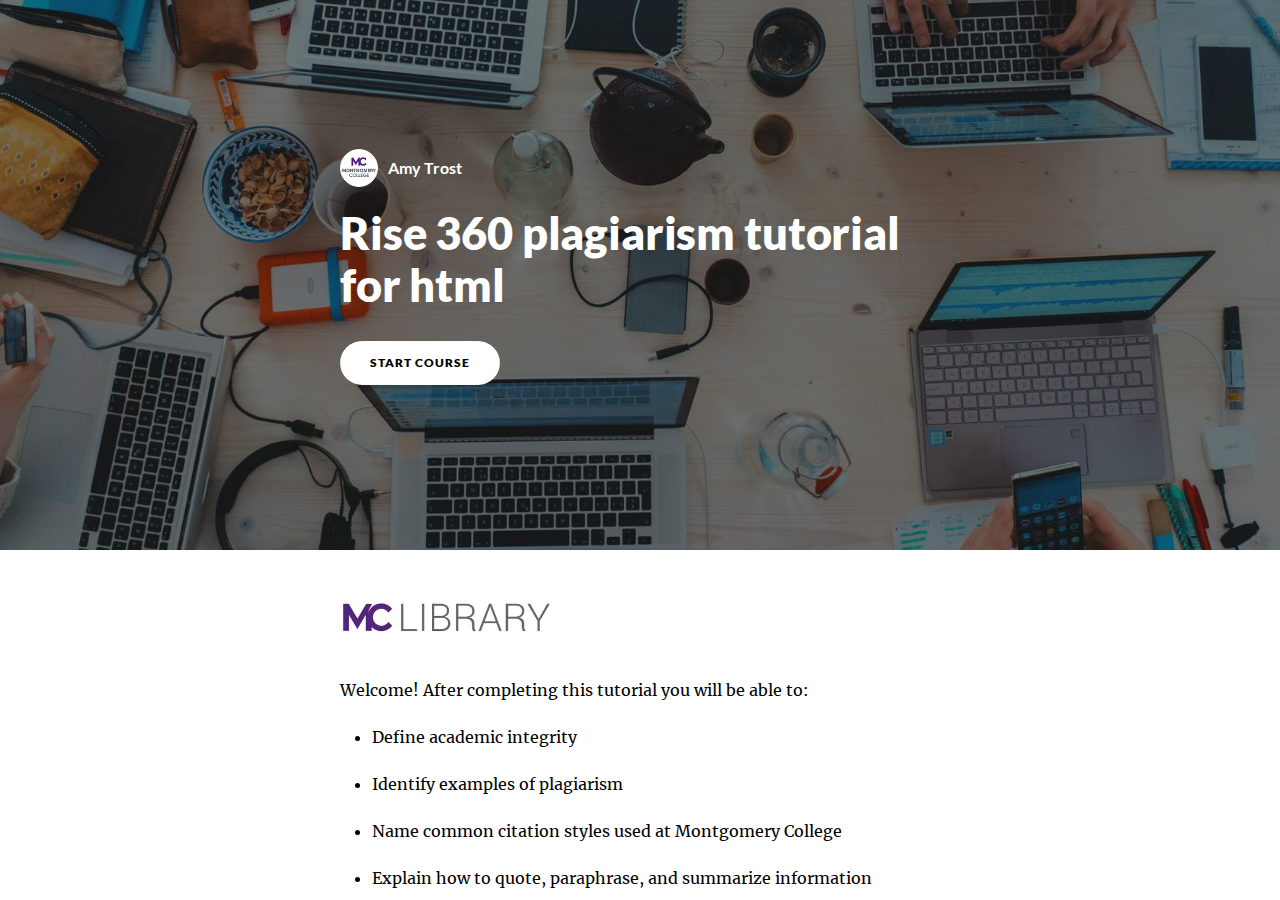
<file: content2/index.html>
<!DOCTYPE html>
<html lang="en" class="">
  <head>
    <meta http-equiv="X-UA-Compatible" content="IE=edge,chrome=1">
    <meta name="viewport" content="width=device-width, initial-scale=1">
    <meta charset="utf-8">

    <title>Rise 360 plagiarism tutorial for html</title>

    <link type="text/css" rel="stylesheet" href="lib/icomoon.css">
    <link type="text/css" rel="stylesheet" href="lib/main.bundle.css">
    <script type="text/javascript" src="lib/player-0.0.11.min.js"></script>
    <script type="text/javascript" src="lib/lzwcompress.js"></script>

    <!-- Resize Hack -->
    <script type="text/javascript">
      window.resizeTo(screen.width, screen.height);
    </script>
    
    <!--[if lt IE 9]>
    <script src="//html5shiv.googlecode.com/svn/trunk/html5.js"></script>
    <![endif]-->
  </head>
  <body>
    <style>
      .brand--head, .brand--head *   { font-family: 'Lato' !important; }
      .brand--body, .brand--body *   { font-family: 'Merriweather' !important; }
      .brand--lhead, .brand--lhead * { font-family: 'Lato' !important; }
      .brand--lbody, .brand--lbody * { font-family: 'Merriweather' !important; }
      .brand--ui, .brand--ui *       { font-family: 'Lato' !important; }

      .brand--beforeHead:before { font-family: 'Lato' !important; }
      .brand--afterHead:after { font-family: 'Lato' !important; }

      .brand--background        { background-color: #fff !important; }
      .brand--background-all *  { background-color: #fff !important; }
      .brand--border            { border-color: #fff !important; }
      .brand--color             { color: #fff !important; }
      .brand--color-all *       { color: #fff !important; }
      .brand--shadow            { box-shadow: 0 0 0 0.2rem #fff !important; }
      .brand--shadow-all *      { box-shadow: 0 0 0 0.2rem #fff !important; }
      .brand--fill              { fill: #fff !important; }
      .brand--stroke            { stroke: #fff !important; }

      .brand--beforeBackground:before { background-color: #fff !important; }
      .brand--beforeBorder:before     { border-color: #fff !important; }
      .brand--beforeColor:before      { color: #fff !important; }

      .brand--afterBackground:after { background-color: #fff !important; }
      .brand--afterBorder:after     { border-color: #fff !important; }
      .brand--afterColor:after      { color: #fff !important; }

      /* should be applied to containers where links
         need to appear in brand color */
      .brand--linkColor a { color: #fff !important; }

      /* should be applied to containers where links
         need to change to brand color on hover */
      .brand--linkColorHover a:hover { color: #fff !important; }

      /* should be applied to any single element that
         needs to change color on hover */
      .brand--hoverColor:hover { color: #fff !important; }

      /* TODO: probably need a way to create a 5-10% darker/lighter color */
      .brand--linkColor a:hover,
      .button.brand--background:hover { opacity: .65 !important; }

      @media (min-width: 47.9375em) { /* 768px */
        .brand--min768--background { background-color: #fff !important; }
        .brand--min768--border     { border-color: #fff !important; }
        .brand--min768--color      { color: #fff !important; }
      }

      @media (max-width: 47.9375em) { /* 768px */
        .brand--max768--background { background-color: #fff !important; }
        .brand--max768--border     { border-color: #fff !important; }
        .brand--max768--color      { color: #fff !important; }
      }
    </style>
    <div id="app"></div>
    <script type="text/javascript">
  (function(root) {
    window.labelSet = {"id":"qJnDbPiGPl_qcx0Qk4LnVovr","author":"aid|ac0384bf-f855-4ca9-9eb8-cc851739f8df","name":"English","defaultId":1,"defaultSet":true,"labels":{"result":"result","search":"search","results":"results","quizNext":"NEXT","tabGroup":"Tab","codeGroup":"Code","noResults":"No results for","noteGroup":"Note","quizScore":"Your score","quizStart":"START QUIZ","courseExit":"EXIT COURSE","courseHome":"Home","lessonName":"Lesson","quizSubmit":"SUBMIT","quoteGroup":"Quote","salutation":"👋 Bye!","a11yPDFIcon":"PDF file","a11yPPTIcon":"PowerPoint presentation","a11yRTFIcon":"Rich Text File","a11yZipIcon":"Zip file","buttonGroup":"Button","courseStart":"START COURSE","embedViewOn":"VIEW ON","exitMessage":"You may now leave this page.","quizCorrect":"Correct","quizPassing":"PASSING","quizRestart":"Restart","quizResults":"Quiz Results","a11yFileIcon":"File","a11yWordIcon":"Microsoft Word document","courseResume":"RESUME COURSE","processStart":"START","processSwipe":"Swipe to continue","quizContinue":"Continue","quizQuestion":"Question","a11yBlockCode":"Code","a11yExcelIcon":"Microsoft Excel spreadsheet","a11yMediaPlay":"Play","a11yMediaSeek":"Seek","a11yZoomImage":"Zoom image","courseDetails":"DETAILS","embedReadMore":"Read more","feedbackGroup":"Feedback","quizIncorrect":"Incorrect","quizTakeAgain":"TAKE AGAIN","sortingReplay":"REPLAY","a11yAnswerLive":"Your answer","a11yBlockEmbed":"Embedded Content","a11yMediaPause":"Pause","a11yPageMarker":"Top of page","a11yQuizFailed":"Failed","a11yQuizPassed":"Passed","a11ySearchOpen":"Open search menu","accordionGroup":"Accordion","embedLinkGroup":"Embedded web content","lessonComplete":"COMPLETE","statementGroup":"Statement","storylineGroup":"Storyline","a11yCorrectLive":"Correct answer","a11ySearchClose":"Close search menu","a11ySearchInput":"Search","a11yUnzoomImage":"Unzoom image","attachmentGroup":"File Attachment","embedPhotoGroup":"Embedded photo","embedVideoGroup":"Embedded video","playButtonLabel":"Play","processComplete":"Complete","processLandmark":"Process","processNextStep":"NEXT STEP","processStepName":"Step","seekSliderLabel":"Seek","sortingLandmark":"Sorting Activity","a11yAuthorPrefix":"By","a11yCarouselNext":"Next","a11yQuizFeedback":"Feedback","audioPlayerGroup":"Audio player","buttonStackGroup":"Button stack","embedPlayerGroup":"Embedded media player","lessonRestricted":"Lessons must be completed in order","pauseButtonLabel":"Pause","scenarioComplete":"Scenario Complete!","scenarioContinue":"CONTINUE","scenarioTryAgain":"TRY AGAIN","textOnImageGroup":"Text on image","timelineLandmark":"Timeline","urlEmbedLandmark":"URL/Embed","videoPlayerGroup":"Video player","a11yBlockChartBar":"Bar chart","a11yBlockChartPie":"Pie chart","a11yBlockTimeline":"Timeline","a11yRestrictedNav":"This lesson is currently unavailable","blocksClickToFlip":"Click to flip","blocksPreposition":"of","bulletedListGroup":"Bulleted list","checkboxListGroup":"Checkbox list","imageAndTextGroup":"Image and text","imageGalleryGroup":"Image gallery","lessonPreposition":"of","numberedListGroup":"Numbered list","processLessonName":"Lesson","processStartAgain":"START AGAIN","scenarioStartOver":"START OVER","a11yBlockChartLine":"Line chart","a11yBlockStoryline":"Storyline","courseSkipToLesson":"SKIP TO LESSON","flashcardBackLabel":"Flashcard back","flashcardGridGroup":"Flashcard grid","nextFlashCardLabel":"Next flashcard","a11yRegionNavLesson":"Navigation menu","a11yStatusContinued":"Continued","flashcardFrontLabel":"Flashcard front","flashcardStackGroup":"Flashcard stack","knowledgeCheckGroup":"Knowledge check","sortingCardsCorrect":"Cards Correct","a11yCarouselPrevious":"Previous","a11yGroupAudioPlayer":"Audio player","a11yGroupVideoPlayer":"Video player","a11yRegionMainLesson":"Lesson content","hamburgerButtonLabel":"Course Overview Sidebar","numberedDividerGroup":"Numbered divider","progressPieCompleted":"Completed","progressPieUnstarted":"Unstarted","a11yRegionNavOverview":"Table of contents","lessonContentLandmark":"Lesson Content","lessonSidebarLandmark":"Lesson Sidebar","progressPieQuizFailed":"Failed","quizAnswerPlaceholder":"Type your answer here","a11yBlockFlashcardBack":"Back of card","a11yBlockFlashcardGrid":"Flashcard grid","a11yBlockQuoteCarousel":"Quote Carousel","a11yNavigationMenuOpen":"Open navigation menu","a11yRegionMainOverview":"Course overview","labeledGraphicLandmark":"Labeled Graphic","previousFlashCardLabel":"Previous flashcard","processStepPreposition":"of","a11yBlockFlashcardFront":"Front of card","a11yBlockFlashcardStack":"Flashcard carousel","a11yBlockKnowledgeCheck":"Knowledge check","a11yLabeledGraphicBlock":"Labeled graphic","a11yLabeledGraphicIconX":"X","a11yNavigationMenuClose":"Close navigation menu","overviewPageTitleSuffix":"Overview","progressPieClickToReset":"Click to reset","quizAcceptableResponses":"Acceptable responses","quizRequirePassingScore":"Must pass quiz before continuing","timelineCardGroupPrefix":"Timeline Card","a11yBlockKnowledgeCheckM":"Knowledge check: Matching","a11yLabeledGraphicViewed":"Viewed","a11yBlockKnowledgeCheckMC":"Knowledge check: Multiple choice","a11yBlockKnowledgeCheckMR":"Knowledge check: Multiple response","a11yLabeledGraphicIconDot":"Dot","a11yLabeledGraphicIconPin":"Map pin","labeledGraphicBubbleLabel":"Labeled graphic bubble","labeledGraphicMarkerLabel":"Labeled graphic marker","a11yBlockKnowledgeCheckFIB":"Knowledge check: Fill in the blank","a11yLabeledGraphicIconPlus":"Plus","a11yLabeledGraphicUnviewed":"Not viewed","progressPieClickToComplete":"Click to complete","a11yLabeledGraphicIconCheck":"Check mark","a11yLabeledGraphicIconHeart":"Heart","a11yStatusAdditionalContent":"Additional content has been loaded","a11yLabeledGraphicIconArrowUp":"Up arrow","labeledGraphicNextMarkerLabel":"Next marker","a11yLabeledGraphicButtonMarker":"Marker","a11yLabeledGraphicIconQuestion":"Question mark","a11yQuizReviewCorrectlyChecked":"Correctly checked","a11yLabeledGraphicIconArrowDown":"Down arrow","a11yLabeledGraphicIconArrowLeft":"Left arrow","a11yQuizReviewCorrectlySelected":"Correctly selected","a11yLabeledGraphicIconArrowRight":"Right arrow","a11yQuizReviewCorrectlyUnchecked":"Correctly unchecked","a11yQuizReviewIncorrectlyChecked":"Incorrectly checked","a11yLabeledGraphicIconArrowUpLeft":"Up left arrow","a11yLabeledGraphicIconInformation":"Information","a11yQuizReviewCorrectlyUnselected":"Correctly unselected","a11yQuizReviewIncorrectlySelected":"Incorrectly selected","labeledGraphicPreviousMarkerLabel":"Previous marker","a11yLabeledGraphicIconArrowUpRight":"Up right arrow","a11yQuizReviewIncorrectlyUnchecked":"Incorrectly unchecked","a11yLabeledGraphicIconArrowDownLeft":"Down left arrow","a11yQuizReviewIncorrectlyUnselected":"Incorrectly unselected","a11yLabeledGraphicIconArrowDownRight":"Down right arrow"},"deleted":false,"createdAt":"2023-04-28T13:53:05.590Z","updatedAt":"2023-04-28T13:53:05.590Z","iso639Code":"en","transferredAt":null};
    window.courseData = "[base64]/[base64]/[base64]/[base64]/[base64]/[base64]/[base64]";
    window.partnerContent = [];

    function isExport() {
      return true;
    }

    function resolvePath(path) {
      return ('assets/').concat(path);
    }

    function resolveFontPath(font) {
      return ('lib/fonts/').concat(font.key.split('/').reverse()[0]);
    }

    root.Runtime = {
      isExport: isExport,
      resolvePath: resolvePath,
      resolveFontPath: resolveFontPath
    };
  }(window));
</script>

    
    <script src="lib/main.bundle.js"></script>
    
  </body>
</html>
</file>
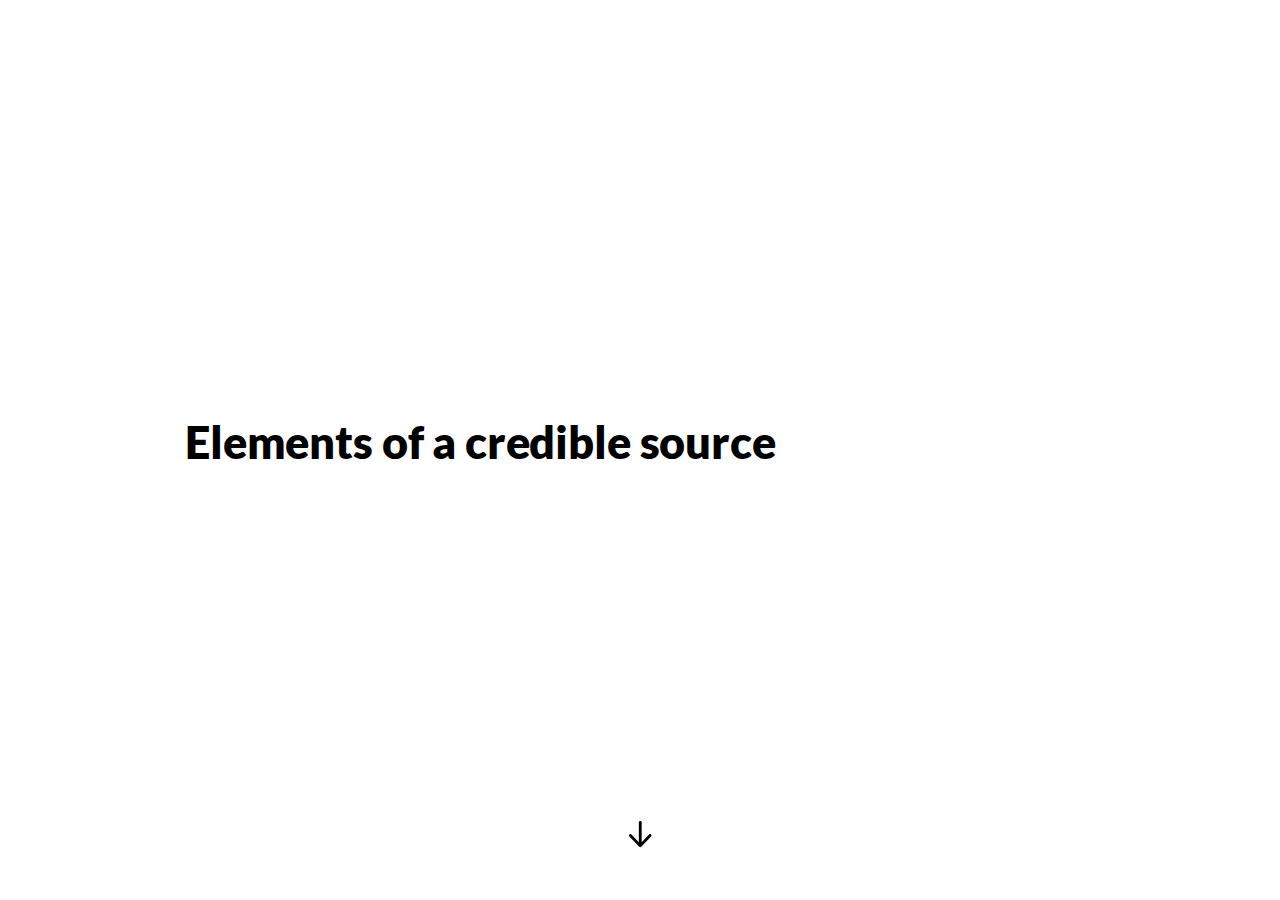
<file: elements/index.html>
<!DOCTYPE html>
<html lang="en" class="">
  <head>
    <meta http-equiv="X-UA-Compatible" content="IE=edge,chrome=1">
    <meta name="viewport" content="width=device-width, initial-scale=1">
    <meta charset="utf-8">

    <title>Elements of a credible source</title>

    <link type="text/css" rel="stylesheet" href="lib/icomoon.css">
    <script type="text/javascript" src="lib/player-0.0.11.min.js"></script>
    <script type="text/javascript" src="lib/lzwcompress.js"></script>

    <!-- Resize Hack -->
    <script type="text/javascript">
      window.resizeTo(screen.width, screen.height);
    </script>
    
    <!--[if lt IE 9]>
    <script src="//html5shiv.googlecode.com/svn/trunk/html5.js"></script>
    <![endif]-->

    <script id="__ENTRY__" type="application/json">
      {".js":["rise/5403aef5.js"]}
    </script>

    <script id="__REMOTE_ENTRIES__" type="application/json">
      {"mondrian":{".js":["mondrian/entry.js"]}}
    </script>

    <script>
      (function() {
        const jsonp = {}

        function loadModule(manifest) {
          const p = []

          if (manifest['.css'] != null) {
            for (var idx = 0; idx < manifest['.css'].length; idx++) {
              p.push(new Promise((resolve, reject) => {
                var link = document.createElement('link')
                link.onload = resolve
                link.onerror = reject
                link.rel = 'stylesheet'
                link.href = 'lib/' + manifest['.css'][idx]
                document.body.appendChild(link)
              }))
            }
          }

          if (manifest['.js'] != null) {
            for (var idx = 0; idx < manifest['.js'].length; idx++) {
              p.push(new Promise((resolve, reject) => {
                var script = document.createElement('script')
                script.onload = resolve
                script.onerror = reject
                script.src = 'lib/' + manifest['.js'][idx]
                document.body.appendChild(script)
              }))
            }
          }

          return Promise.all(p)
        }

        function deserialize(str) {
          const buffer = Uint8Array.from(atob(str), c => c.charCodeAt(0))
          const json = new TextDecoder().decode(buffer)
          const result = JSON.parse(json)
          return result
        }

        function __loadEntry() {
          return loadModule(JSON.parse(document.getElementById('__ENTRY__').textContent))
        }

        function __loadRemoteEntry(name) {
          const manifest = JSON.parse(document.getElementById('__REMOTE_ENTRIES__').textContent)
          if (manifest[name] == null) throw new Error(`Missing manifest for remote entry "${name}".`)
          return loadModule(manifest[name])
        }
        
        async function __loadJsonp(id, path) {
          try {
            return await new Promise((resolve, reject) => {
              try {
                jsonp[id] = resolve
                const script = document.createElement('script')
                script.onerror = reject
                script.src = `./${path}`
                document.head.appendChild(script)
              } catch (err) {
                reject(err)
              }
            })
          } finally {
            delete jsonp[id]
          }
        }

        function __resolveJsonp(id, data) {
          const resolve = jsonp[id]
          if (typeof resolve !== 'function') {
            throw new Error(`Could not load JSONP "${id}"`)
          }
          resolve(data)
        }

        async function __fetchCourse(name) {
          name = name == null ? window.i18n.default : name
          if (!window.i18n.available.includes(name)) {
            console.warn(`Could not load locale "${name}"`)
            name = window.i18n.available[0]
          }
          const encoded = await __loadJsonp(`course:${name}`, `locales/${name}.js`)
          const courseData = deserialize(encoded)
          return courseData
        }

        window.__loadEntry = __loadEntry
        window.__loadRemoteEntry = __loadRemoteEntry
        window.__loadJsonp = __loadJsonp
        window.__resolveJsonp = __resolveJsonp
        window.__fetchCourse = __fetchCourse
      })()
    </script>
  </head>
  <body>
    <div id="app"></div>
    <script type="text/javascript">
  (function(root) {
    window.i18n = {"available":["und"],"default":"und"};
    window.partnerContent = [];

    function isExport() {
      return true;
    }

    function resolvePath(path) {
      return ('assets/').concat(path);
    }

    function resolveFontPath(font) {
      return ('lib/fonts/').concat(font.key.split('/').reverse()[0]);
    }

    function fetchAvailableLocales() {
      return window.i18n
    }

    root.Runtime = {
      fetch: window.__fetchCourse,
      fetchAvailableLocales: fetchAvailableLocales,
      isExport: isExport,
      resolvePath: resolvePath,
      resolveFontPath: resolveFontPath
    };
  }(window));
</script>

    
    <script>__loadEntry()</script>
    
  </body>
</html>
</file>
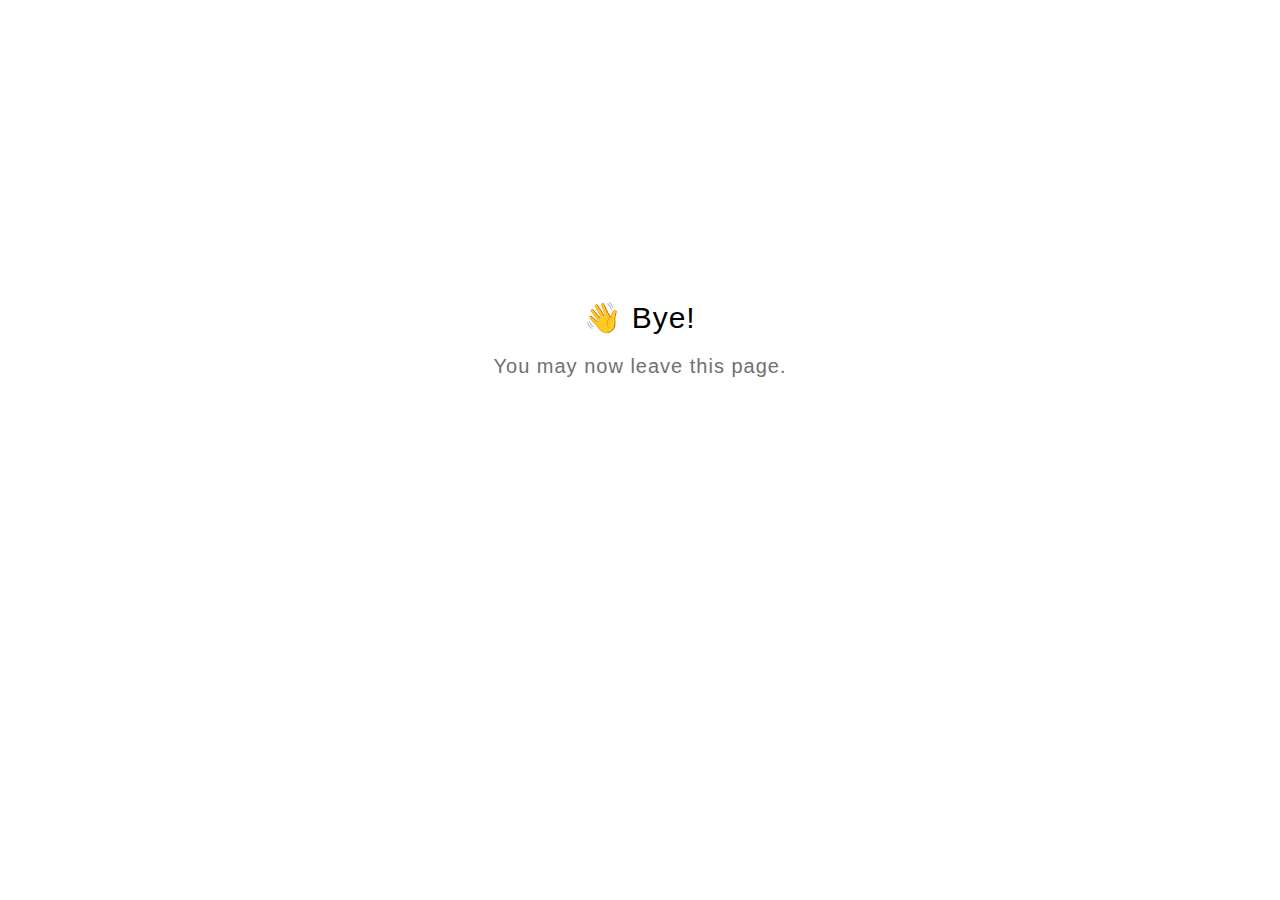
<file: content/goodbye.html>
<!DOCTYPE html>
<html lang="en">
  <head>
    <title>Goodbye</title>
    <meta charset="utf-8" lang="en">
    <style>
      html {
        font-size: 20px;
        font-family: 'lato', sans-serif;
        font-weight: lighter;
        letter-spacing: 0.05rem;
      }

      .goodbye-container {
        text-align: center;
        margin-top: 15rem;
      }

      .bye-message {
        font-size: 1.5rem;
      }

      .exit-text {
        color: #707070;
        margin-top: 1rem;
      }
    </style>
  </head>
  <body>
    <div class="goodbye-container">
      <div class="bye-message">👋 Bye!</div>
      <div class="exit-text">You may now leave this page.</div>
    </div>
  </body>
</html>
</file>
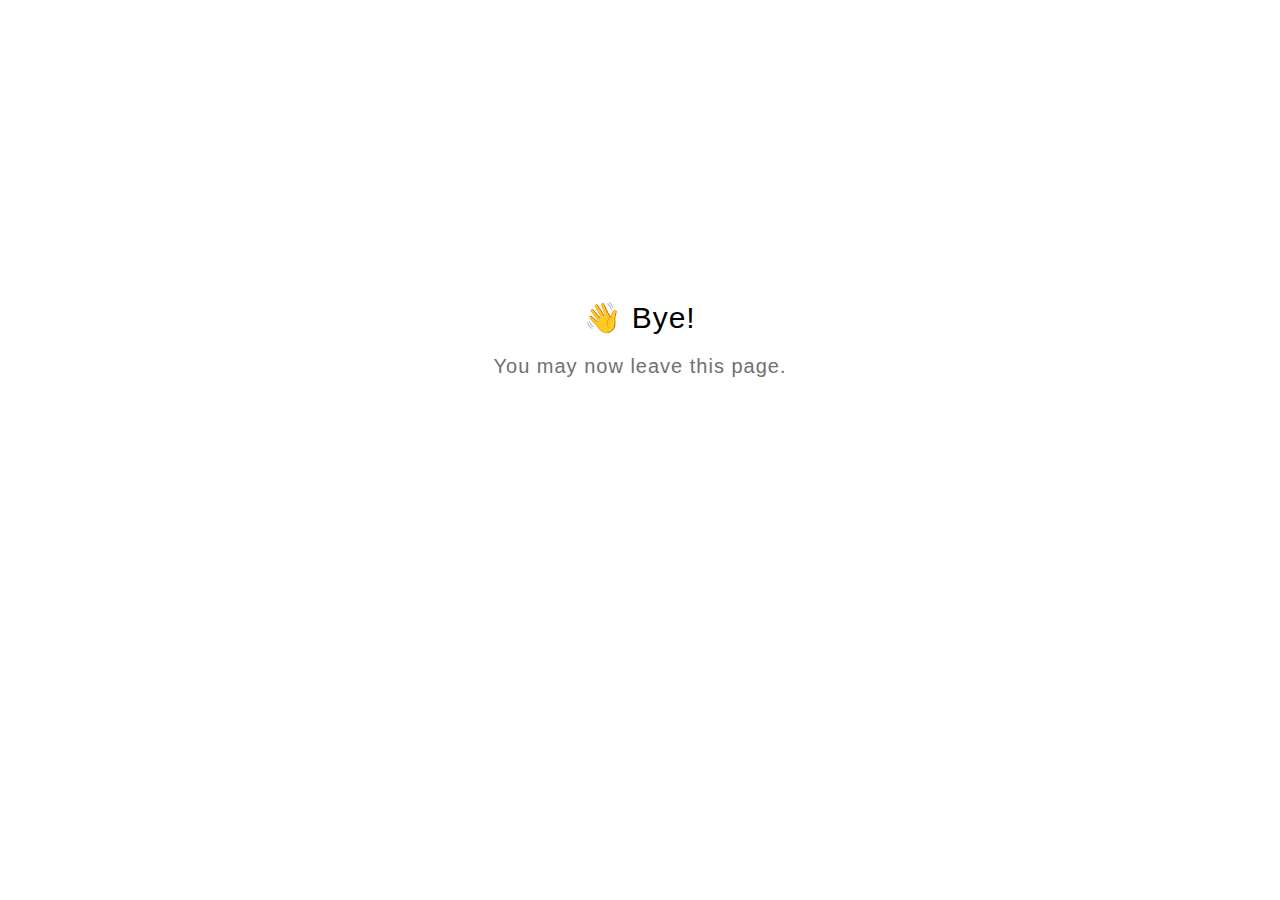
<file: content2/goodbye.html>
<html>
  <head>
    <meta charset="utf-8" lang="en">
    <style>
      html {
        font-size: 20px;
        font-family: 'lato', sans-serif;
        font-weight: lighter;
        letter-spacing: 0.05rem;
      }

      .goodbye-container {
        text-align: center;
        margin-top: 15rem;
      }

      .bye-message {
        font-size: 1.5rem;
      }

      .exit-text {
        color: #707070;
        margin-top: 1rem;
      }
    </style>
  </head>
  <body>
    <div class="goodbye-container">
      <div class="bye-message">👋 Bye!</div>
      <div class="exit-text">You may now leave this page.</div>
    </div>
  </body>
</html>
</file>
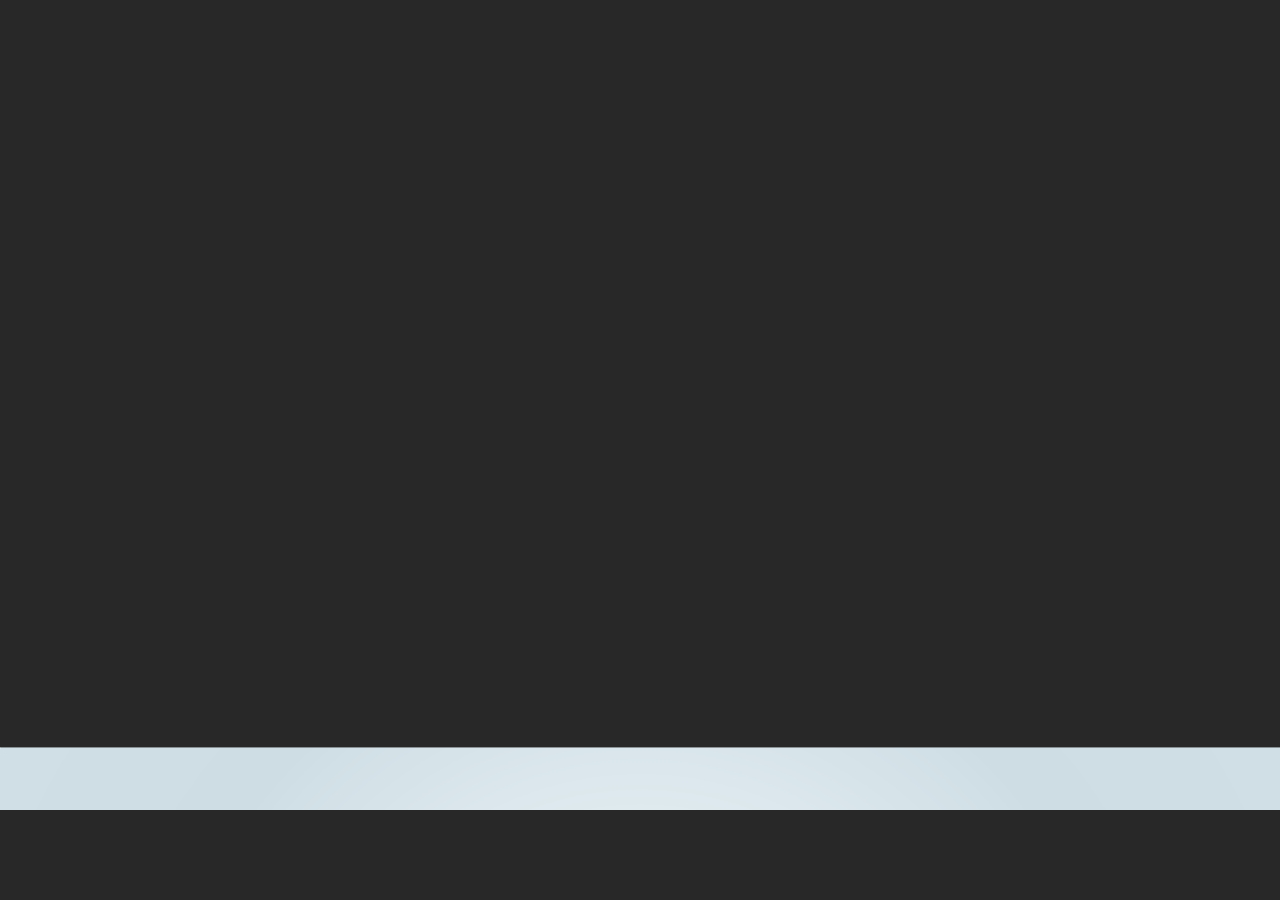
<file: infographic_template/story.html>
﻿<!doctype html>
<html lang="en-US">
<head>
  <meta charset="utf-8">
  <!-- Created using Storyline 360 x64 - http://www.articulate.com  -->
  <!-- version: 3.88.32574.0 -->
  <title>INFOGRAPHIC TEMPLATE </title>
  <meta http-equiv="x-ua-compatible" content="IE=edge"/>
  <meta name="viewport" content="width=device-width,initial-scale=1,user-scalable=no,shrink-to-fit=no,minimal-ui"/>
  <meta name="apple-mobile-web-app-capable" content="yes"/>
  <style>
    html, body { height: 100%; padding: 0; margin: 0 }
    #app { height: 100%; width: 100%; }
  </style>

  <script>
    window.DS = {};
    window.globals = {
      DATA_PATH_BASE: '',
      HAS_FRAME: true,
      HAS_SLIDE: true,

      lmsPresent: false,
      tinCanPresent: false,
      cmi5Present: false,
      aoSupport: false,
      scale: 'noscale',
      captureRc: false,
      browserSize: 'optimal',
      bgColor: '#282828',
      features: 'DropInBase,DropInCore,DropInInteractions,DropInMisc,DropInVectors,DropInVideo,LayerPresentAsDialog,MultipleQuizTracking,UpdatedThemeEditor',
      themeName: 'unified',
      preloaderColor: '#FFFFFF',
      suppressAnalytics: false,
      productChannel: 'stable',
      publishSource: 'storyline',
      aid: 'aid|ac0384bf-f855-4ca9-9eb8-cc851739f8df',
      cid: 'e8b6447c-e503-4903-ba88-23de6fbd0208',
      playerVersion: '3.88.32574.0',
      publishTimestamp: '2024-11-25T19:58:32.6811147Z',
      maxIosVideoElements: 10,
      connectionSettings: { message: 'You%20are%20offline.%20Trying%20to%20reconnect...', useDarkTheme: false, mode: 'disabled' },
      hasFeature: function(feature) {
        return this.features.split(',').includes(feature);
      },
      
      parseParams: function(qs) {
        if (window.globals.parsedParams != null) {
          return window.globals.parsedParams;
        }
        qs = (qs || window.location.search.substr(1)).split('+').join(' ');
        var params = {},
            tokens,
            re = /[?&]?([^=]+)=([^&]*)/g;

        while (tokens = re.exec(qs)) {
          params[decodeURIComponent(tokens[1]).trim()] =
            decodeURIComponent(tokens[2]).trim();
        }
        window.globals.parsedParams = params;
        return params;
      }

    };
  </script>
  <script>
    var isIe11 = ('ActiveXObject' in window || window.MSBlobBuilder != null)
      && window.msCrypto != null && !window.ActiveXObject;
    if (isIe11) {
      window.globals.unsupportedBrowser = true;
      document.write(atob('[base64]'));
    }
  </script>

  <script>
    if (window.globals.hasFeature('MultiLanguageSupport')) {
      
      
    }
  </script>

  
  <script>window.THREE = { };</script>
  
</head>
<body style="background: #282828" class="cs-HTML theme-unified">
  <!-- 360 -->
  <script>!function(){var e,i=/iPhone/i,o=/iPod/i,n=/iPad/i,t=/\biOS-universal(?:.+)Mac\b/i,r=/\bAndroid(?:.+)Mobile\b/i,a=/Android/i,d=/(?:SD4930UR|\bSilk(?:.+)Mobile\b)/i,p=/Silk/i,l=/Windows Phone/i,u=/\bWindows(?:.+)ARM\b/i,b=/BlackBerry/i,s=/BB10/i,c=/Opera Mini/i,f=/\b(CriOS|Chrome)(?:.+)Mobile/i,h=/Mobile(?:.+)Firefox\b/i,v=function(e){return void 0!==e&&"MacIntel"===e.platform&&"number"==typeof e.maxTouchPoints&&e.maxTouchPoints>1&&"undefined"==typeof MSStream};e=function(e){var m={userAgent:"",platform:"",maxTouchPoints:0};e||"undefined"==typeof navigator?"string"==typeof e?m.userAgent=e:e&&e.userAgent&&(m={userAgent:e.userAgent,platform:e.platform,maxTouchPoints:e.maxTouchPoints||0}):m={userAgent:navigator.userAgent,platform:navigator.platform,maxTouchPoints:navigator.maxTouchPoints||0};var g=m.userAgent,y=g.split("[FBAN");void 0!==y[1]&&(g=y[0]),void 0!==(y=g.split("Twitter"))[1]&&(g=y[0]);var A=function(e){return function(i){return i.test(e)}}(g),w={apple:{phone:A(i)&&!A(l),ipod:A(o),tablet:!A(i)&&(A(n)||v(m))&&!A(l),universal:A(t),device:(A(i)||A(o)||A(n)||A(t)||v(m))&&!A(l)},amazon:{phone:A(d),tablet:!A(d)&&A(p),device:A(d)||A(p)},android:{phone:!A(l)&&A(d)||!A(l)&&A(r),tablet:!A(l)&&!A(d)&&!A(r)&&(A(p)||A(a)),device:!A(l)&&(A(d)||A(p)||A(r)||A(a))||A(/\bokhttp\b/i)},windows:{phone:A(l),tablet:A(u),device:A(l)||A(u)},other:{blackberry:A(b),blackberry10:A(s),opera:A(c),firefox:A(h),chrome:A(f),device:A(b)||A(s)||A(c)||A(h)||A(f)},any:!1,phone:!1,tablet:!1};return w.any=w.apple.device||w.android.device||w.windows.device||w.other.device,w.phone=w.apple.phone||w.android.phone||w.windows.phone,w.tablet=w.apple.tablet||w.android.tablet||w.windows.tablet,w}(),"object"==typeof exports&&"undefined"!=typeof module?module.exports=e:"function"==typeof define&&define.amd?define((function(){return e})):this.isMobile=e}();
    window.isMobile.apple.tablet = window.isMobile.apple.tablet ||
      (navigator.platform === 'MacIntel' && navigator.maxTouchPoints > 1);
    window.isMobile.apple.device = window.isMobile.apple.device || window.isMobile.apple.tablet;
    window.isMobile.tablet = window.isMobile.tablet || window.isMobile.apple.tablet;
    window.isMobile.any = window.isMobile.any || window.isMobile.apple.tablet;
  </script>

  <div id="focus-sink" tabindex="-1"></div>

  <div id="preso"></div>
  <script>
    (function() {

      var classTypes = [ 'desktop', 'mobile', 'phone', 'tablet' ];

      var addDeviceClasses = function(prefix, testObj) {
        var curr, i;
        for (i = 0; i < classTypes.length; i++) {
          curr = classTypes[i];
          if (testObj[curr]) {
            document.body.classList.add(prefix + curr);
          }
        }
      };

      var params = window.globals.parseParams(),
          isDevicePreview = params.devicepreview === '1',
          isPhoneOverride = params.deviceType === 'phone' || (isDevicePreview && params.phone == '1'),
          isTabletOverride = (params.deviceType === 'tablet' || isDevicePreview) && !isPhoneOverride,
          isMobileOverride = isPhoneOverride || isTabletOverride;

      var deviceView = {
        desktop: !window.isMobile.any && !isMobileOverride,
        mobile: window.isMobile.any || isMobileOverride,
        phone: isPhoneOverride || (window.isMobile.phone && !isTabletOverride),
        tablet: isTabletOverride || window.isMobile.tablet
      };

      window.globals.deviceView = deviceView;
      window.isMobile.desktop = !window.isMobile.any;
      window.isMobile.mobile = window.isMobile.any;

      addDeviceClasses('view-', deviceView);

    })();
  </script>
  
  <script src='story_content/triggers.js' type=text/javascript></script>
<script src='story_content/user.js' type=text/javascript></script>
  <div class="slide-loader"></div>

  <script>
    var doc = document, loader = doc.body.querySelector('.slide-loader'); [ 1, 2, 3 ].forEach(function(n) { var d = doc.createElement('div'); d.style.backgroundColor = window.globals.preloaderColor; d.classList.add('mobile-loader-dot'); d.classList.add('dot' + n); loader.appendChild(d); });
  </script>

  <div class="mobile-load-title-overlay" style="display: none">
    <div class="mobile-load-title">INFOGRAPHIC TEMPLATE </div>
  </div>

  <div class="mobile-chrome-warning"></div>

  
<style>
  .warn-connection-dialog {
    display: none;
    background: transparent;
    pointer-events: all;
    position: fixed;
    left: 0;
    top: 0;
    width: 100%;
    height: 100%;
    z-index: 999;
  }

  .warn-connection-content {
    pointer-events: all;
    border-radius: 4px;
    background: white;
    border: 1px solid #E7E7E7;
    color: #333333;
    box-shadow: 0 2px 4px rgba(0, 0, 0, 0.25);
    transition: all 150ms ease-out;
    position: absolute;
    white-space: nowrap;
  }

  .view-phone.is-landscape .warn-connection-content {
    left: 23px;
    bottom: 23px;
  }

  .view-tablet.is-landscape .warn-connection-content {
    left: 50%;
    top: 20px;
    transform: translateX(-50%);
  }

  .view-mobile.is-portrait .warn-connection-content {
    transform: translate(-50%, calc(-100% - 15px));
  }

  .warn-connection-content p {
    display: inline-block;
    margin: 0 8px 0 0;
    line-height: 33px;
    font-size: 11px;
  }

  .warn-connection-content svg {
    position: relative;
    vertical-align: middle;
    margin: 0 2px 2px 8px;
  }

  .view-desktop .warn-connection-content {
    left: 1.5em;
    bottom: 1.5em;
  }

  .view-desktop .warn-connection-content p {
    font-size: 1.1em;
  }

  .is-offline .warn-connection-dialog {
    display: block;
  }

  .is-offline .cs-panel * {
    pointer-events: none !important;
  }

  .is-offline .cs-panel {
    pointer-events: all !important;
  }

  .is-offline #nav-controls * {
    pointer-events: none !important;
  }

  .is-offline #nav-controls {
    pointer-events: all !important;
  }
</style>

<div class="warn-connection-dialog" role="alertdialog" aria-modal="true" tabindex="0" aria-labelledby="warn-connection-message">
  <div class="warn-connection-content">
    <svg width="17" height="15" viewBox="0 0 17 15" xmlns="http://www.w3.org/2000/svg">
      <path fill="#8F0000" stroke="white" d="M16.07,12.98 L15.88,12.23 L9.51,1.21 C8.97,0.26,7.6,0.26,7.06,1.21 L0.69,12.23 C0.15,13.16,0.81,14.36,1.91,14.36 H14.65 C15.47,14.36,16.05,13.7,16.07,12.98 Z"/>
      <path fill="white" stroke="white" d="M8.58,5.5 C8.35,5.28,8.5,5.35,8.21,5.32 C8.09,5.35,7.97,5.49,7.96,5.67 C7.97,5.79,7.98,5.92,7.98,6.04 L7.98,6.04 C7.99,6.17,8,6.31,8.01,6.43 L8.01,6.44 C8.03,6.92,8.06,7.41,8.09,7.9 L8.09,7.9 C8.12,8.39,8.14,8.88,8.17,9.37 C8.17,9.39,8.18,9.42,8.2,9.44 C8.23,9.46,8.25,9.47,8.28,9.47 C8.31,9.47,8.34,9.46,8.35,9.44 C8.37,9.43,8.38,9.4,8.39,9.35 L8.39,9.34 C8.39,9.24,8.4,9.15,8.4,9.05 L8.4,9.05 C8.41,8.96,8.41,8.86,8.42,8.75 C8.43,8.44,8.45,8.12,8.47,7.81 L8.47,7.81 C8.49,7.49,8.51,7.18,8.53,6.87 C8.55,6.46,8.56,6.05,8.59,5.64 L8.6,5.62 C8.6,5.57,8.59,5.53,8.58,5.5 L8.21,5.32 Z"/>
      <circle fill="white" stroke="white" cx="8.3" cy="11.35" r="0.3"/>
    </svg>
    <p id="warn-connection-message">You are offline. Trying to reconnect...</p>
  </div>
</div>

<script>
  (function() {
    window.DS.connection = {
      warningShown: false,
      assets: {},
      loadingAssetGroup: false,
      retryDelay: 500
    };

    var connectionSettings = window.globals.connectionSettings || {};

    var useConnectionMessages = window.AbortController != null &&
      window.location.protocol != 'file:' &&
      connectionSettings.mode === 'normal';

    window.DS.connection.useConnectionMessages = useConnectionMessages;

    var assetCount = 0;
    var checkLoadedId;


    if (useConnectionMessages && connectionSettings != null) {
      var contentEl = document.querySelector('.warn-connection-content');
      var messageEl = contentEl.querySelector('p');

      if (connectionSettings.useDarkTheme) {
        contentEl.style.borderColor = '#BABBBA';
        contentEl.style.backgroundColor = '#282828';
        contentEl.style.color = '#FFFFFF';
      }

      if (connectionSettings.message != null) {
        messageEl.textContent = window.decodeURIComponent(connectionSettings.message);
      }
    }

    function checkAssetsReady() {
      for (var i in DS.connection.assets) {
        if (!DS.connection.assets[i].success) {
          return false;
        }
      }
      return true;
    }

    function stopAssetGroup() {
      if (!useConnectionMessages) { return; }

      assetCount = 0;

      DS.connection.oldAssetGroup = DS.connection.assets;
      DS.connection.assets = {};
      DS.connection.loadingAssetGroup = false;
      clearInterval(checkLoadedId);
    }

    function startAssetGroup() {
      if (!useConnectionMessages) { return; }
      var ticks = 0;
      clearInterval(checkLoadedId);
      checkLoadedId = setInterval(function() {
        var loaded = 0;
        if (assetCount === 0 && loaded === 0) {
          clearInterval(checkLoadedId);
          return;
        }

        for (var i in DS.connection.assets) {
          if (DS.connection.assets[i].success) {
            loaded++;
          }
        }

        if (assetCount === loaded && checkAssetsReady()) {
          for (var i in DS.connection.assets) {
            if (DS.connection.assets[i].action) {
              DS.connection.assets[i].action();
            }
          }
          hideWarning();
          stopAssetGroup();
        }
      }, 100)
    }

    function requiredAsset(url, action, retry, type) {
      if (!useConnectionMessages) { return; }
      if (DS.connection.assets[url]) { return; }

      DS.connection.assets[url] = {
        success: false, action: action, retry: retry, type: type
      };
      assetCount = Object.keys(DS.connection.assets).length;
      if (!DS.connection.loadingAssetGroup) {
        startAssetGroup();
      }
      DS.connection.loadingAssetGroup = true;
    }

    function assetLoaded(url) {
      if (!useConnectionMessages) { return; }
      if (DS.connection.assets[url]) {
        DS.connection.assets[url].success = true;
      }
    }

    function assetFailed(url) {
      if (!useConnectionMessages) { return; }
      if (!DS.connection.assets[url]) {
        if (/\.js$/.test(url) && url.indexOf('transcripts') === -1) {
          setTimeout(function() {
            if (DS.connection.lastSlideLoaded != null) {
              DS.connection.lastSlideLoaded();
            }
          }, DS.connection.retryDelay);
        }
        return;
      }
      if (!DS.connection.warningShown) { showWarning(); }
      if (DS.connection.assets[url].retry) {
        setTimeout(function() {
          if (!DS.connection.assets[url].success) {
            DS.connection.assets[url].retry()
          }
        }, DS.connection.retryDelay);
      }
    }

    function hideWarning() {
      document.body.classList.remove('is-offline');
      DS.connection.warningShown = false;
      enableKeys();
    }
    DS.connection.hideWarning = hideWarning

    function showWarning(btn) {
      document.body.classList.add('is-offline')
      DS.connection.warningShown = true;
      updateWarningPosition();
      disableKeys();
    }

    function updateWarningPosition() {
      if (!DS.connection.warningShown) {
        return;
      }

      var isPortrait = document.body.classList.contains('is-portrait');
      var isMobile = document.body.classList.contains('view-mobile');
      var warningEl = document.querySelector('.warn-connection-content');

      if (isPortrait && isMobile) {
        var slide = document.querySelector('.primary-slide');
        var slideRect = slide != null
          ? slide.getBoundingClientRect()
          : { top: window.innerHeight, left: 0, width: window.innerWidth };

        warningEl.style.top = `${slideRect.top}px`
        warningEl.style.left = `${slideRect.left + slideRect.width / 2}px`
      } else {
        warningEl.style.top = null;
        warningEl.style.left = null;
      }

      window.requestAnimationFrame(updateWarningPosition);
    }

    function onDisableKeyDown(e) {
      e.preventDefault();
      e.stopImmediatePropagation();
    }

    function onDisableKeyUp(e) {
      e.preventDefault();
      e.stopImmediatePropagation();
    }

    var accStyle = document.createElement('style');
    var warnDialogEl = document.querySelector('.warn-connection-dialog');

    function disableKeys() {
      if (DS.views && DS.views.nsStack && DS.views.nsStack.length === 1) {
        DS.views.nsStack[0].tabReachable = false
        DS.views.nsStack[0].updateTabIndex(true, true);
      }

      accStyle.innerHTML = '.acc-shadow-dom { display: none; }';
      document.body.appendChild(accStyle);

      warnDialogEl.parentNode.append(warnDialogEl);
      warnDialogEl.focus();
    }

    function enableKeys() {
      accStyle.remove();
      if (DS.views && DS.views.nsStack && DS.views.nsStack.length === 1 && DS.views.nsStack[0].name === '_frame') {
        DS.views.nsStack[0].tabReachable = true;
        DS.views.nsStack[0].updateTabIndex();
      }
    }

    // these will all be noops if the feature flag isn't set in
    // the data and `window.globals.features`
    DS.connection.requiredAsset = requiredAsset;
    DS.connection.assetLoaded = assetLoaded;
    DS.connection.assetFailed = assetFailed;
    DS.connection.stopAssetGroup = stopAssetGroup;
    DS.connection.startAssetGroup = startAssetGroup;
  })();
</script>


  <script>
    
    if (window.autoSpider && window.vInterfaceObject) {
      document.querySelector('.mobile-load-title-overlay').style.display = 'none';
    }
  </script>

  

  <link rel="stylesheet" href="html5/data/css/output.min.css" data-noprefix/>
</body>
<script src="html5/lib/scripts/bootstrapper.min.js"></script>
</html>
</file>
<file: content2/lib/icomoon.css>
@font-face {
	font-family: 'icomoon';
	src:  url('fonts/icomoon.ttf') format('truetype'),
				url('fonts/icomoon.woff') format('woff');
	font-weight: normal;
	font-style: normal;
}

[class^="icon-"], [class*=" icon-"] {
	/* use !important to prevent issues with browser extensions that change fonts */
	font-family: 'icomoon' !important;
	speak: none;
	font-style: normal;
	font-weight: normal;
	font-variant: normal;
	text-transform: none;
	line-height: 1;

	/* Better Font Rendering =========== */
	-webkit-font-smoothing: antialiased;
	-moz-osx-font-smoothing: grayscale;
}

.icon-edit-author-name:before {
	content: "\e976";
}
.icon-lock:before {
	content: "\e977";
}
.icon-checkmark-valid:before {
	content: "\e95d";
}
.icon-close-media-panel:before {
	content: "\e95e";
}
.icon-trash4:before {
	content: "\e95f";
}
.icon-x-invalid-url:before {
	content: "\e960";
}
.icon-attach2:before {
	content: "\e961";
}
.icon-bold:before {
	content: "\e962";
}
.icon-fontcolor:before {
	content: "\e963";
}
.icon-fontsize:before {
	content: "\e964";
}
.icon-italic:before {
	content: "\e965";
}
.icon-link:before {
	content: "\e966";
}
.icon-orderedlist:before {
	content: "\e967";
}
.icon-quote:before {
	content: "\e968";
}
.icon-unorderedlist:before {
	content: "\e969";
}
.icon-feedback:before {
	content: "\e910";
}
.icon-review:before {
	content: "\e911";
}
.icon-customizable:before {
	content: "\e908";
}
.icon-design:before {
	content: "\e909";
}
.icon-interactions:before {
	content: "\e90a";
}
.icon-questions:before {
	content: "\e90b";
}
.icon-scenarios2:before {
	content: "\e90c";
}
.icon-slides:before {
	content: "\e90d";
}
.icon-desktop:before {
	content: "\e902";
}
.icon-expressions:before {
	content: "\e903";
}
.icon-poses:before {
	content: "\e904";
}
.icon-retina:before {
	content: "\e905";
}
.icon-scenarios:before {
	content: "\e906";
}
.icon-transparency:before {
	content: "\e907";
}
.icon-Master-01:before {
	content: "\e934";
}
.icon-Master-02:before {
	content: "\e93a";
}
.icon-Master-03:before {
	content: "\e939";
}
.icon-Master-04:before {
	content: "\e936";
}
.icon-Master-05:before {
	content: "\e93b";
}
.icon-Master-06:before {
	content: "\e935";
}
.icon-Master-07:before {
	content: "\e937";
}
.icon-Master-08:before {
	content: "\e938";
}
.icon-Master-09:before {
	content: "\e922";
}
.icon-Master-10:before {
	content: "\e926";
}
.icon-Master-11:before {
	content: "\e924";
}
.icon-Master-12:before {
	content: "\e928";
}
.icon-Master-13:before {
	content: "\e923";
}
.icon-Master-14:before {
	content: "\e925";
}
.icon-Master-15:before {
	content: "\e929";
}
.icon-Master-16:before {
	content: "\e927";
}
.icon-Master-17:before {
	content: "\e92b";
}
.icon-Master-18:before {
	content: "\e92c";
}
.icon-Master-19:before {
	content: "\e92d";
}
.icon-Master-20:before {
	content: "\e92e";
}
.icon-Master-21:before {
	content: "\e92f";
}
.icon-Master-22:before {
	content: "\e930";
}
.icon-Master-23:before {
	content: "\e931";
}
.icon-Master-24:before {
	content: "\e932";
}
.icon-Master-25:before {
	content: "\e933";
}
.icon-Master-26:before {
	content: "\e92a";
}
.icon-check-circle:before {
	content: "\e803";
}
.icon-trash:before {
	content: "\e804";
}
.icon-rotation:before {
	content: "\e91a";
}
.icon-vector:before {
	content: "\e91b";
}
.icon-mute:before {
	content: "\e90e";
}
.icon-volume:before {
	content: "\e90f";
}
.icon-logo:before {
	content: "\e805";
}
.icon-share:before {
	content: "\e801";
}
.icon-sorting:before {
	content: "\e91c";
}
.icon-more:before {
	content: "\e91d";
}
.icon-copy:before {
	content: "\e951";
}
.icon-clock:before {
	content: "\e915";
}
.icon-quotes-left:before {
	content: "\e918";
}
.icon-list-numbered:before {
	content: "\e916";
}
.icon-list2:before {
	content: "\e917";
}
.icon-plus:before {
	content: "\e60a";
}
.icon-info:before {
	content: "\e974";
}
.icon-cross:before {
	content: "\e913";
}
.icon-checkmark:before {
	content: "\e975";
}
.icon-arrow-up2:before {
	content: "\e959";
}
.icon-arrow-down2:before {
	content: "\e95a";
}
.icon-sort-alpha-asc:before {
	content: "\e912";
}
.icon-rtf:before {
	content: "\e94b";
}
.icon-doc:before {
	content: "\e94a";
}
.icon-pdf:before {
	content: "\e94c";
}
.icon-ppt:before {
	content: "\e94d";
}
.icon-file:before {
	content: "\e94e";
}
.icon-xls:before {
	content: "\e94f";
}
.icon-zip:before {
	content: "\e950";
}
.icon-file-alt:before {
	content: "\e944";
}
.icon-doc-alt:before {
	content: "\e943";
}
.icon-pdf-alt:before {
	content: "\e945";
}
.icon-ppt-alt:before {
	content: "\e946";
}
.icon-rtf-alt:before {
	content: "\e947";
}
.icon-xls-alt:before {
	content: "\e948";
}
.icon-zip-alt:before {
	content: "\e949";
}
.icon-attach:before {
	content: "\e942";
}
.icon-reload:before {
	content: "\e941";
}
.icon-trash2:before {
	content: "\e60d";
}
.icon-arrow-left:before {
	content: "\e608";
}
.icon-arrow-right:before {
	content: "\e609";
}
.icon-check-alt:before {
	content: "\e606";
}
.icon-password-view:before {
	content: "\e972";
}
.icon-password-hide:before {
	content: "\e973";
}
.icon-view-grid:before {
	content: "\e96c";
}
.icon-grid-view:before {
	content: "\e96c";
}
.icon-view-list:before {
	content: "\e96d";
}
.icon-list-view:before {
	content: "\e96d";
}
.icon-blocks:before {
	content: "\e95b";
}
.icon-list3:before {
	content: "\e95c";
}
.icon-export:before {
	content: "\e958";
}
.icon-screencast:before {
	content: "\e957";
}
.icon-cursor:before {
	content: "\e956";
}
.icon-documents:before {
	content: "\e952";
}
.icon-duplicate:before {
	content: "\e952";
}
.icon-trash3:before {
	content: "\e953";
}
.icon-Article:before {
	content: "\e93c";
}
.icon-Interaction:before {
	content: "\e93d";
}
.icon-Quiz:before {
	content: "\e93e";
}
.icon-Video:before {
	content: "\e93f";
}
.icon-trashcan:before {
	content: "\e921";
}
.icon-marker_style:before {
	content: "\e920";
}
.icon-photo:before {
	content: "\e91f";
}
.icon-microphone:before {
	content: "\e91e";
}
.icon-plus2:before {
	content: "\e800";
}
.icon-processing:before {
	content: "\e607";
}
.icon-menu:before {
	content: "\e602";
}
.icon-headset:before {
	content: "\e603";
}
.icon-list:before {
	content: "\e604";
}
.icon-video:before {
	content: "\e605";
}
.icon-mail:before {
	content: "\e954";
}
.icon-remove:before {
	content: "\e955";
}
.icon-up-level-2:before {
	content: "\e96e";
}
.icon-up-level-list-2:before {
	content: "\e96f";
}
.icon-plus-circle:before {
	content: "\e802";
}
.icon-up-level:before {
	content: "\e970";
}
.icon-up-level-list:before {
	content: "\e971";
}
.icon-eye:before {
	content: "\e96b";
}
.icon-tick:before {
	content: "\e900";
}
.icon-check:before {
	content: "\e901";
}
.icon-link-alt:before {
	content: "\e919";
}
.icon-chevron-down:before {
	content: "\e60b";
}
.icon-chevron-up:before {
	content: "\e60c";
}
.icon-chevron-left:before {
	content: "\e600";
}
.icon-chevron:before {
	content: "\e601";
}
.icon-chevron-right:before {
	content: "\e601";
}
.icon-close-small:before {
	content: "\e940";
}
.icon-pie-chart:before {
	content: "\e914";
}
.icon-alert:before {
	content: "\e96a";
}
</file>
